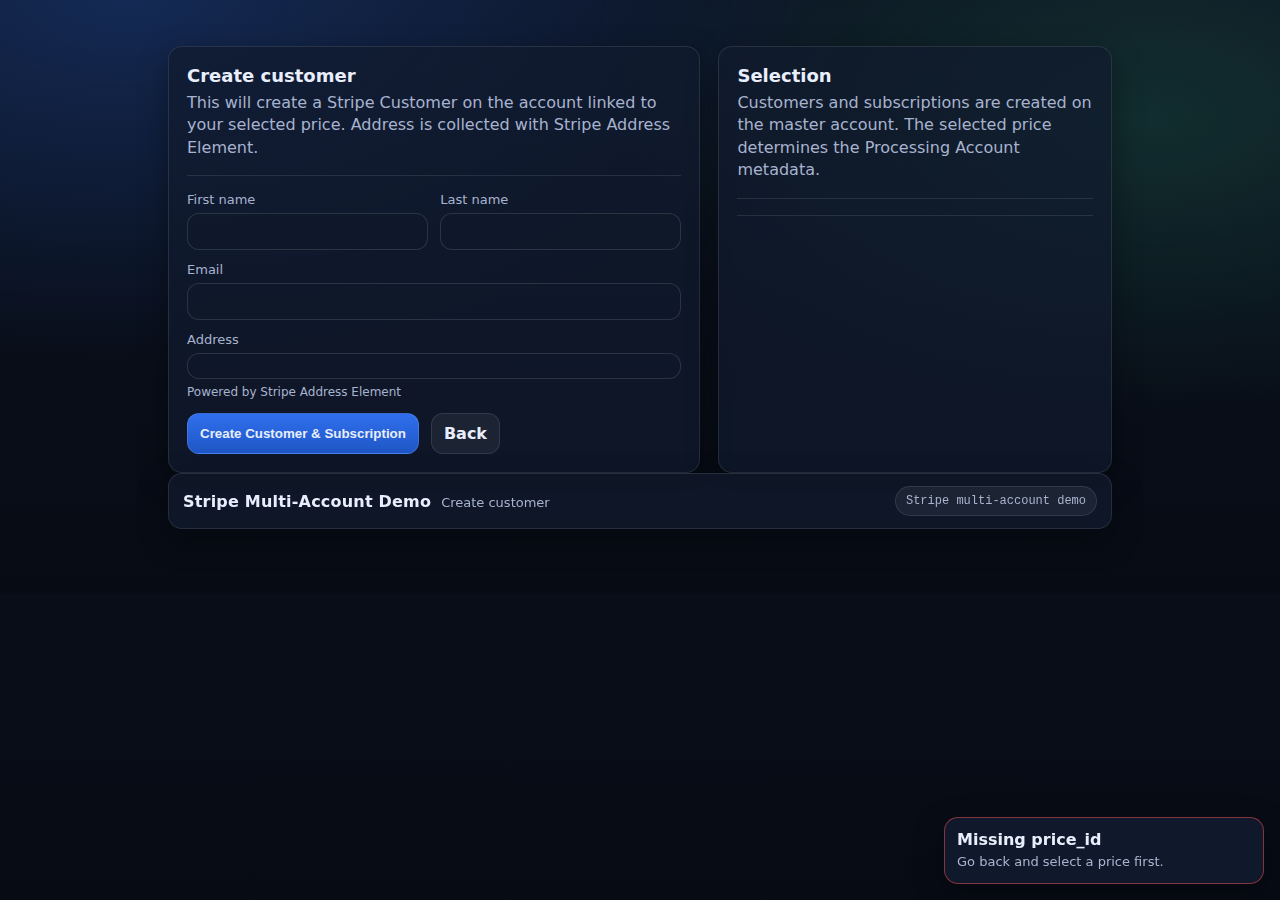
<file: static/create-customer.html>
<!doctype html>
<html lang="en">
  <head>
    <meta charset="utf-8" />
    <meta name="viewport" content="width=device-width, initial-scale=1" />
    <title>Create Customer - Stripe Multi-Account Demo</title>
    <link rel="stylesheet" href="/static/css/theme.css" />
    <link rel="stylesheet" href="/static/css/app.css" />
    <script src="https://js.stripe.com/v3/"></script>
  </head>
  <body>
    <div class="container" id="app">
      <!-- topbar injected -->
      <div class="grid">
        <div class="card">
          <h2 class="card-title">Create customer</h2>
          <p class="card-desc">
            This will create a Stripe Customer on the account linked to your selected price. Address is collected with
            Stripe Address Element.
          </p>
          <div class="divider"></div>

          <form id="customerForm">
            <div class="row">
              <div class="field" style="flex: 1; min-width: 220px">
                <div class="label">First name</div>
                <input class="input" id="firstName" autocomplete="given-name" required />
              </div>
              <div class="field" style="flex: 1; min-width: 220px">
                <div class="label">Last name</div>
                <input class="input" id="lastName" autocomplete="family-name" required />
              </div>
            </div>

            <div class="field">
              <div class="label">Email</div>
              <input class="input" id="email" type="email" autocomplete="email" required />
            </div>

            <div class="field">
              <div class="label">Address</div>
              <div class="stripe-box" id="addressElement"></div>
              <div class="hint">Powered by Stripe Address Element</div>
            </div>

            <div class="row" style="margin-top: 14px">
              <button class="btn btn-primary" type="submit" id="submitBtn">Create Customer & Subscription</button>
              <a class="btn" href="/">Back</a>
            </div>
          </form>
        </div>

        <div class="card">
          <h2 class="card-title">Selection</h2>
          <p class="card-desc">
            Customers and subscriptions are created on the master account. The selected price determines the Processing Account metadata.
          </p>
          <div class="divider"></div>
          <div id="selectionBlock"></div>
          <div class="divider"></div>
          <div id="resultBlock"></div>
        </div>

        <div class="card grid-full center-card" id="paymentCard" style="display: none">
          <h2 class="card-title">Payment</h2>
          <p class="card-desc">Complete the payment for the latest invoice PaymentIntent. If processing != master then creates a new PaymentIntent on the processing account.</p>
          <div class="divider"></div>
          <div id="paymentBlock"></div>
        </div>
      </div>
    </div>

    <script type="module" src="/static/js/pages/create-customer.js"></script>
  </body>
</html>
</file>
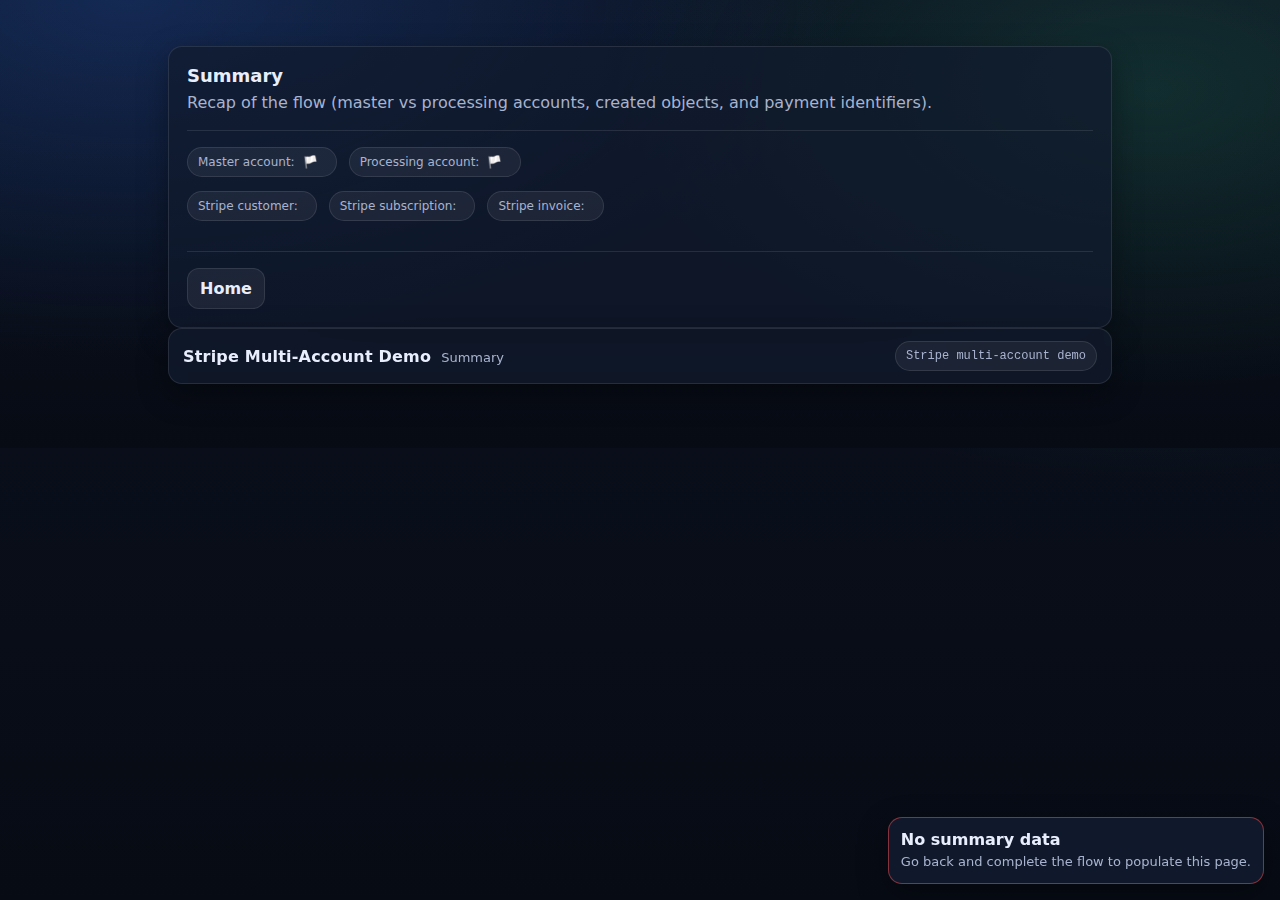
<file: static/summary.html>
<!doctype html>
<html lang="en">
  <head>
    <meta charset="utf-8" />
    <meta name="viewport" content="width=device-width, initial-scale=1" />
    <title>Summary - Stripe Multi-Account Demo</title>
    <link rel="stylesheet" href="/static/css/theme.css" />
    <link rel="stylesheet" href="/static/css/app.css" />
  </head>
  <body>
    <div class="container" id="app">
      <!-- topbar injected -->
      <div class="grid">
        <div class="card grid-full">
          <h2 class="card-title">Summary</h2>
          <p class="card-desc">
            Recap of the flow (master vs processing accounts, created objects, and payment identifiers).
          </p>
          <div class="divider"></div>
          <div id="summaryBlock"></div>
          <div class="divider"></div>
          <div class="row">
            <a class="btn" href="/">Home</a>
          </div>
        </div>
      </div>
    </div>

    <script type="module" src="/static/js/pages/summary.js"></script>
  </body>
</html>
</file>
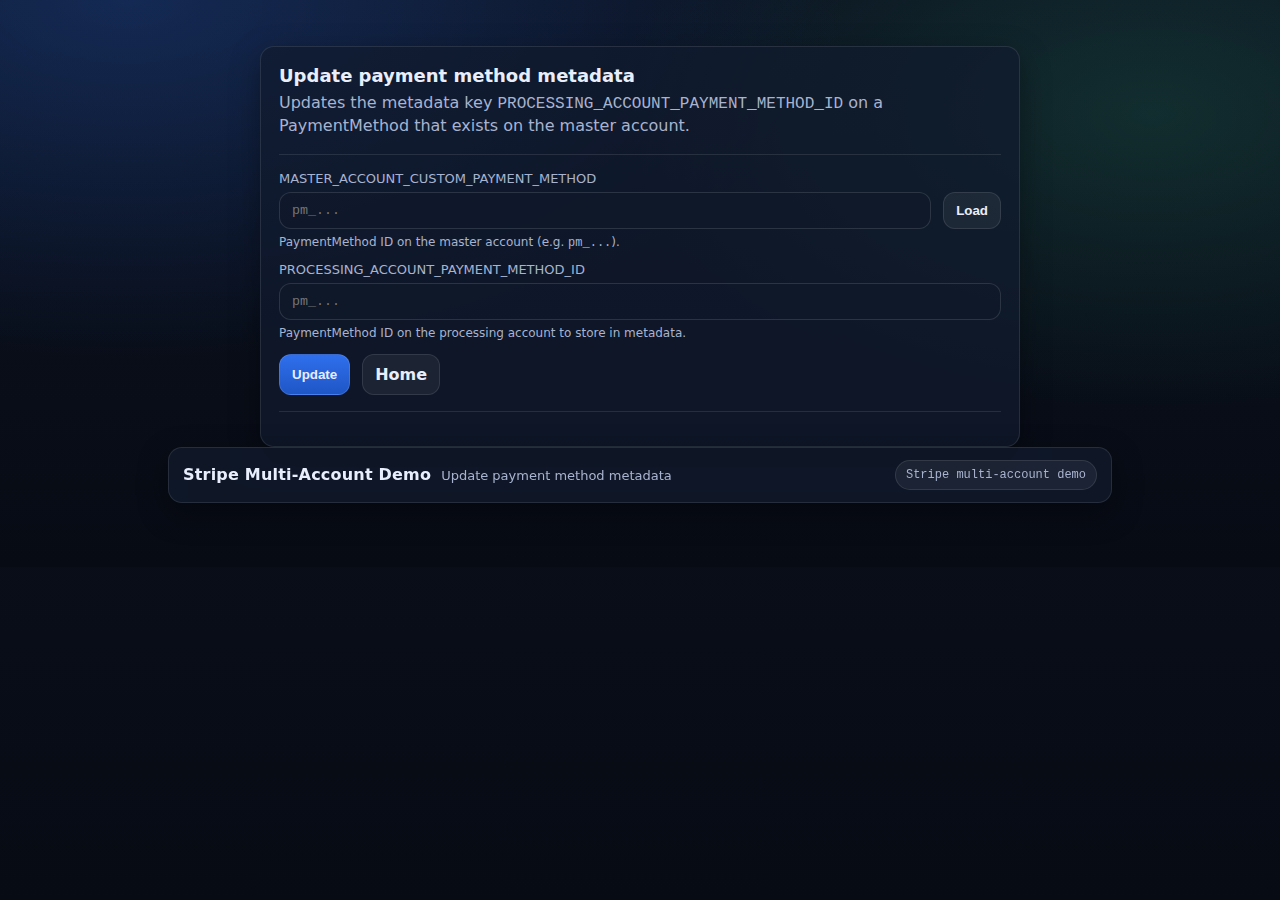
<file: static/update-custom-payment-method.html>
<!doctype html>
<html lang="en">
  <head>
    <meta charset="utf-8" />
    <meta name="viewport" content="width=device-width, initial-scale=1" />
    <title>Update payment method metadata - Stripe Multi-Account Demo</title>
    <link rel="stylesheet" href="/static/css/theme.css" />
    <link rel="stylesheet" href="/static/css/app.css" />
  </head>
  <body>
    <div class="container" id="app">
      <!-- topbar injected -->
      <div class="grid">
        <div class="card grid-full center-card">
          <h2 class="card-title">Update payment method metadata</h2>
          <p class="card-desc">
            Updates the metadata key <span class="mono">PROCESSING_ACCOUNT_PAYMENT_METHOD_ID</span> on a PaymentMethod that
            exists on the master account.
          </p>
          <div class="divider"></div>

          <form id="pmForm">
            <div class="field">
              <div class="label">MASTER_ACCOUNT_CUSTOM_PAYMENT_METHOD</div>
              <div class="row" style="align-items: center">
                <input class="input mono" id="masterPaymentMethodId" placeholder="pm_..." required style="flex: 1; min-width: 260px" />
                <button class="btn" type="button" id="loadBtn">Load</button>
              </div>
              <div class="hint">PaymentMethod ID on the master account (e.g. <span class="mono">pm_...</span>).</div>
            </div>

            <div class="field">
              <div class="label">PROCESSING_ACCOUNT_PAYMENT_METHOD_ID</div>
              <input class="input mono" id="processingPaymentMethodId" placeholder="pm_..." required />
              <div class="hint">PaymentMethod ID on the processing account to store in metadata.</div>
            </div>

            <div class="row" style="margin-top: 14px">
              <button class="btn btn-primary" type="submit" id="submitBtn" disabled>Update</button>
              <a class="btn" href="/">Home</a>
            </div>
          </form>

          <div class="divider"></div>
          <div id="resultBlock"></div>
        </div>
      </div>
    </div>

    <script type="module" src="/static/js/pages/update-custom-payment-method.js"></script>
  </body>
</html>
</file>
<file: static/css/theme.css>
:root {
  --bg: #0b1220;
  --panel: #111b2e;
  --panel-2: #0f182a;
  --text: #e8eefc;
  --muted: #a8b3cf;
  --border: rgba(255, 255, 255, 0.10);

  --primary: #2f6fed;
  --primary-2: #1f56c5;
  --danger: #e5484d;
  --success: #35b27e;

  --shadow: 0 10px 30px rgba(0, 0, 0, 0.35);
  --radius: 14px;
  --radius-sm: 10px;

  --font: ui-sans-serif, system-ui, -apple-system, Segoe UI, Roboto, Helvetica, Arial, "Apple Color Emoji",
    "Segoe UI Emoji";
}
</file>
<file: static/css/app.css>
* {
  box-sizing: border-box;
}

html,
body {
  margin: 0;
  padding: 0;
  font-family: var(--font);
  background: radial-gradient(1200px 600px at 10% 0%, rgba(47, 111, 237, 0.25), transparent 60%),
    radial-gradient(900px 500px at 90% 20%, rgba(53, 178, 126, 0.18), transparent 60%),
    linear-gradient(180deg, var(--bg), #070b14);
  color: var(--text);
  min-height: 100%;
}

a {
  color: inherit;
  text-decoration: none;
}

.container {
  max-width: 980px;
  margin: 0 auto;
  padding: 28px 18px 64px;
}

.topbar {
  display: flex;
  align-items: center;
  justify-content: space-between;
  gap: 16px;
  padding: 12px 14px;
  border: 1px solid var(--border);
  border-radius: var(--radius);
  background: rgba(17, 27, 46, 0.75);
  backdrop-filter: blur(8px);
  box-shadow: var(--shadow);
}

.brand {
  display: flex;
  align-items: baseline;
  gap: 10px;
}

.brand-title {
  font-weight: 700;
  letter-spacing: 0.2px;
}

.brand-subtitle {
  color: var(--muted);
  font-size: 13px;
}

.grid {
  display: grid;
  grid-template-columns: 1fr;
  gap: 18px;
  margin-top: 18px;
}

@media (min-width: 860px) {
  .grid {
    grid-template-columns: 1.15fr 0.85fr;
  }
}

.grid-full {
  grid-column: 1 / -1;
}

.center-card {
  justify-self: center;
  width: min(760px, 100%);
}

.card {
  border: 1px solid var(--border);
  border-radius: var(--radius);
  background: rgba(17, 27, 46, 0.72);
  box-shadow: var(--shadow);
  padding: 18px;
}

.card-title {
  margin: 0 0 6px;
  font-size: 18px;
}

.card-desc {
  margin: 0 0 16px;
  color: var(--muted);
  line-height: 1.4;
}

.row {
  display: flex;
  gap: 12px;
  flex-wrap: wrap;
}

.btn {
  display: inline-flex;
  align-items: center;
  justify-content: center;
  gap: 10px;
  padding: 10px 12px;
  border-radius: 12px;
  border: 1px solid var(--border);
  background: rgba(255, 255, 255, 0.06);
  color: var(--text);
  cursor: pointer;
  transition: transform 0.06s ease, background 0.15s ease, border-color 0.15s ease;
  font-weight: 600;
}

.btn:hover {
  background: rgba(255, 255, 255, 0.1);
  border-color: rgba(255, 255, 255, 0.18);
}

.btn:active {
  transform: translateY(1px);
}

.btn-primary {
  background: linear-gradient(180deg, var(--primary), var(--primary-2));
  border-color: rgba(255, 255, 255, 0.12);
}

.btn-primary:hover {
  filter: brightness(1.06);
}

.btn-danger {
  background: rgba(229, 72, 77, 0.16);
  border-color: rgba(229, 72, 77, 0.4);
}

.tag {
  display: inline-flex;
  align-items: center;
  gap: 8px;
  padding: 7px 10px;
  border-radius: 999px;
  border: 1px solid var(--border);
  background: rgba(255, 255, 255, 0.06);
  color: var(--muted);
  font-size: 12px;
}

.divider {
  height: 1px;
  background: rgba(255, 255, 255, 0.10);
  margin: 16px 0;
}

.field {
  display: grid;
  gap: 6px;
  margin-bottom: 12px;
}

.label {
  font-size: 13px;
  color: var(--muted);
}

.input {
  width: 100%;
  padding: 10px 12px;
  border-radius: 12px;
  border: 1px solid rgba(255, 255, 255, 0.12);
  background: rgba(15, 24, 42, 0.65);
  color: var(--text);
  outline: none;
}

.input:focus {
  border-color: rgba(47, 111, 237, 0.75);
  box-shadow: 0 0 0 3px rgba(47, 111, 237, 0.20);
}

.hint {
  color: var(--muted);
  font-size: 12px;
}

.mono {
  font-family: ui-monospace, SFMono-Regular, Menlo, Monaco, Consolas, "Liberation Mono", "Courier New", monospace;
}

.toast {
  position: fixed;
  right: 16px;
  bottom: 16px;
  min-width: 320px;
  max-width: 520px;
  z-index: 1000;
  display: grid;
  gap: 10px;
}

.toast-item {
  border: 1px solid var(--border);
  border-radius: 14px;
  padding: 12px 12px;
  background: rgba(17, 27, 46, 0.92);
  box-shadow: var(--shadow);
}

.toast-title {
  font-weight: 700;
  margin: 0 0 4px;
}

.toast-body {
  margin: 0;
  color: var(--muted);
  font-size: 13px;
  line-height: 1.35;
}

.toast-item.success {
  border-color: rgba(53, 178, 126, 0.45);
}

.toast-item.error {
  border-color: rgba(229, 72, 77, 0.55);
}

.loading {
  display: inline-flex;
  align-items: center;
  gap: 10px;
  color: var(--muted);
  font-size: 13px;
}

.spinner {
  width: 14px;
  height: 14px;
  border-radius: 999px;
  border: 2px solid rgba(255, 255, 255, 0.20);
  border-top-color: rgba(255, 255, 255, 0.70);
  animation: spin 0.8s linear infinite;
}

@keyframes spin {
  to {
    transform: rotate(360deg);
  }
}

/* Stripe element container */
.stripe-box {
  padding: 12px 12px;
  border-radius: 12px;
  border: 1px solid rgba(255, 255, 255, 0.12);
  background: rgba(15, 24, 42, 0.55);
}
</file>
